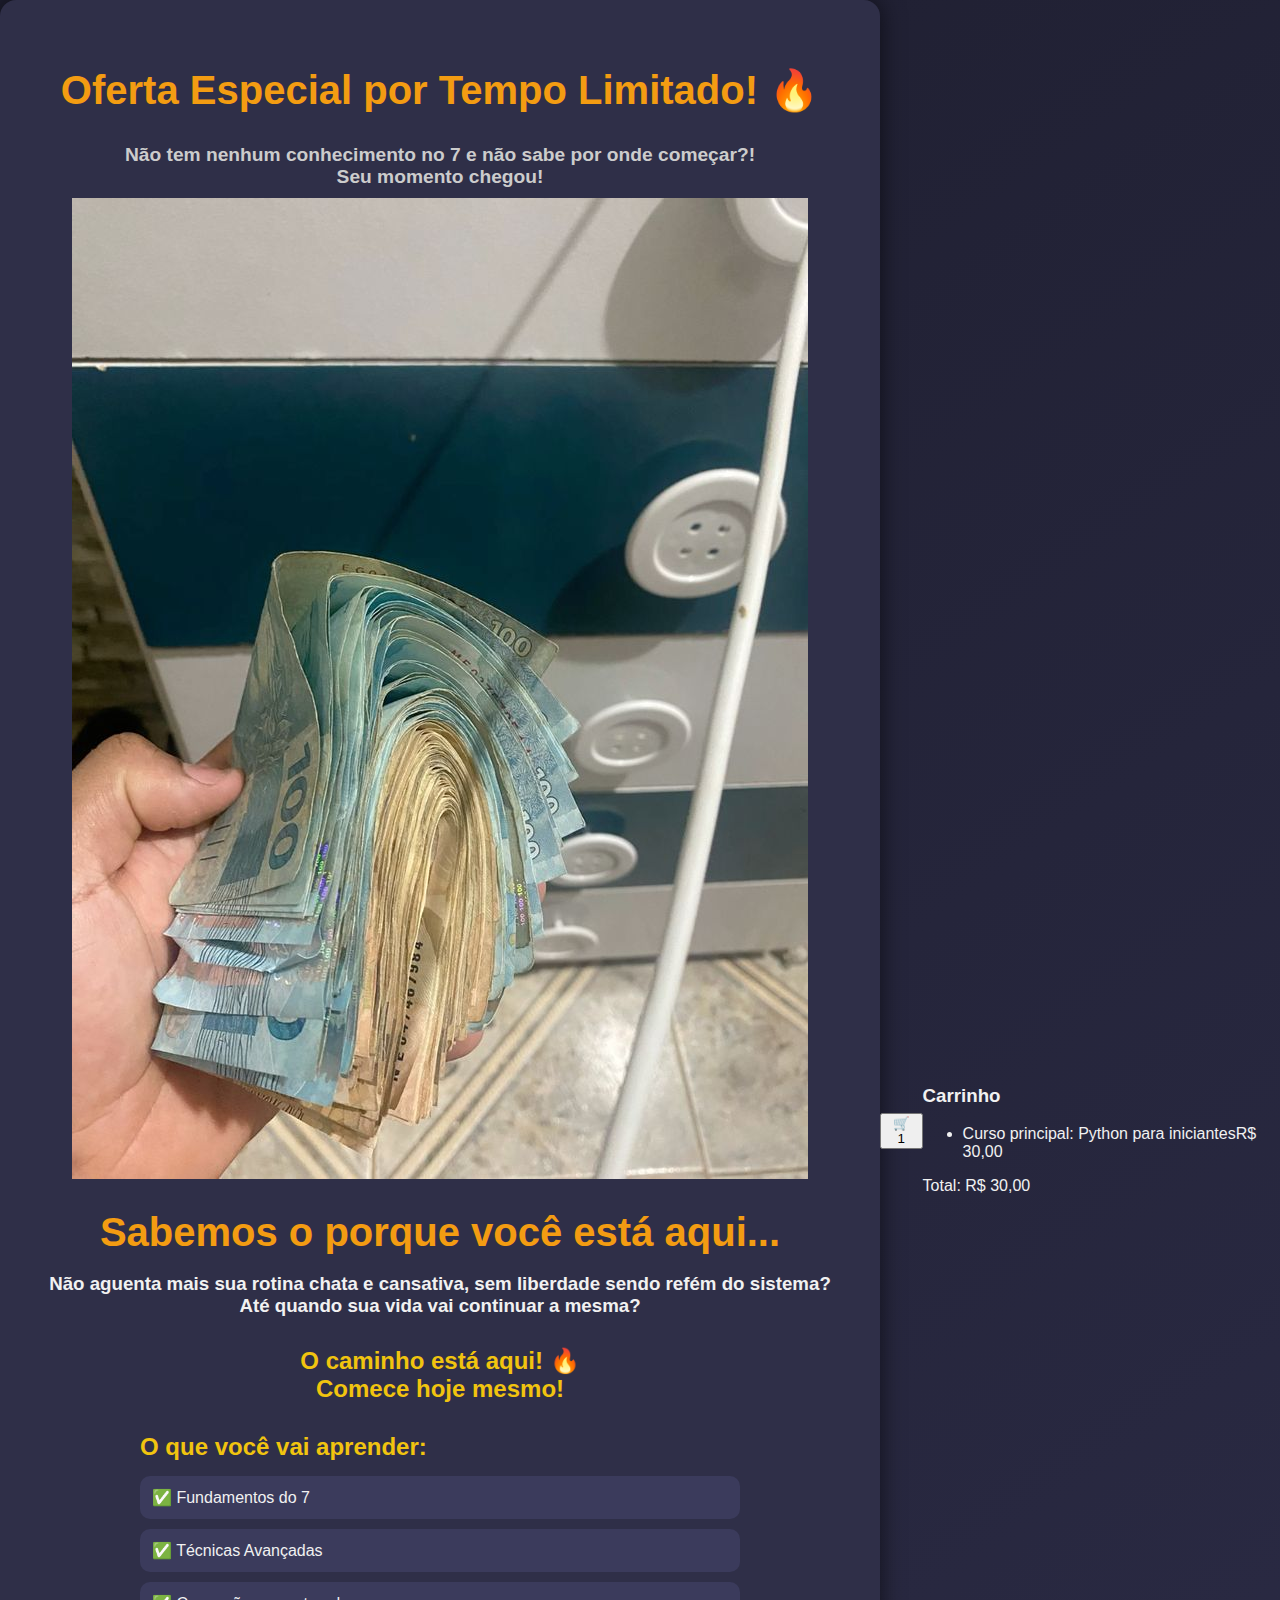
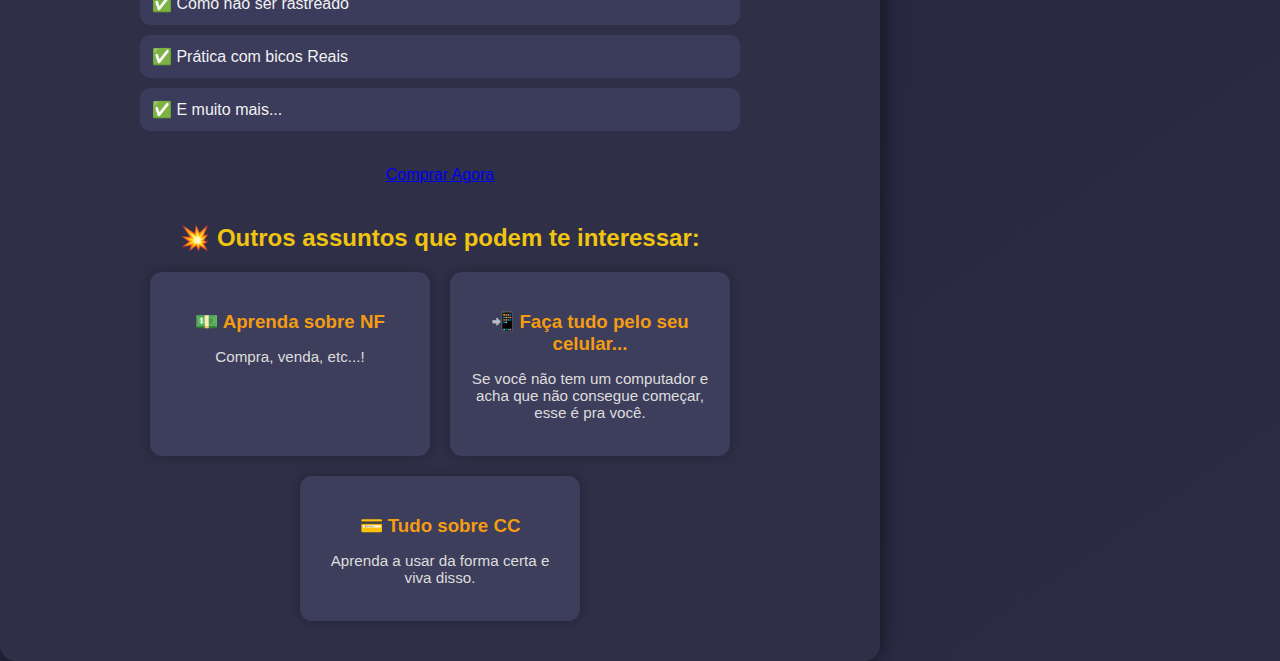
<file: index.html>
<!DOCTYPE html>
<html lang="pt-BR">
<head>
  <meta charset="UTF-8" />
  <meta name="viewport" content="width=device-width, initial-scale=1" />
  <title>Página de Pagamento - Oferta Especial</title>
  <link rel="stylesheet" href="style.css" />
</head>
<body>
  <div class="container">
    <h1>Oferta Especial por Tempo Limitado! 🔥</h1>
    <h2 class="timer-msg">Não tem nenhum conhecimento no 7 e não sabe por onde começar?!<br>Seu momento chegou!</h2>

    <img src="foto1.jpg" alt="Imagem do curso" class="main-image">

    <h1>Sabemos o porque você está aqui...</h1>
    <h3>Não aguenta mais sua rotina chata e cansativa, sem liberdade sendo refém do sistema?<br> Até quando sua vida vai continuar a mesma?</h3>

    <div class="course-details">
      <h2>O caminho está aqui! 🔥<br>Comece hoje mesmo!</h2>
      <ul>
        <h2>O que você vai aprender:</h2>
        <li>✅ Fundamentos do 7</li>
        <li>✅ Técnicas Avançadas</li>
        <li>✅ Como não ser rastreado</li>
        <li>✅ Prática com bicos Reais</li>
        <li>✅ E muito mais...</li>
      </ul>

      <!-- Botão de compra adicionado aqui -->
      <a href="qrcode.html" class="add-to-cart" style="display: inline-block; margin-top: 15px;">
        Comprar Agora
      </a>
    </div>

    <div class="extra-courses">
      <h2>💥 Outros assuntos que podem te interessar:</h2>
      <div class="course-list">
        <div class="course-item" data-price="10" data-name="Aprenda sobre NF">
          <h3>💵 Aprenda sobre NF</h3>
          <p>Compra, venda, etc...!</p>

        </div>

        <div class="course-item" data-price="10" data-name="Faça tudo pelo seu celular">
          <h3>📲 Faça tudo pelo seu celular...</h3>
          <p>Se você não tem um computador e acha que não consegue começar, esse é pra você.</p>

        </div>

        <div class="course-item" data-price="10" data-name="Tudo sobre CC">
          <h3>💳 Tudo sobre CC</h3>
          <p>Aprenda a usar da forma certa e viva disso.</p>
        </div>
      </div>
    </div>
  </div>

  <button id="cart-button" aria-label="Carrinho de compras">
    🛒
    <span id="cart-count">1</span>
  </button>

  <div id="cart-container" aria-live="polite" aria-atomic="true">
    <h3>Carrinho</h3>
    <ul id="cart-items">
      <li data-name="Oferta Especial por Tempo Limitado!" data-price="30">
        <span>Oferta Especial por Tempo Limitado!</span>
        <span>R$ 30,00</span>
      </li>
    </ul>
    <div id="cart-total">Total: R$ 30,00</div>
  </div>

  <div id="notification" role="alert" aria-live="assertive"></div>

  <script src="script.js"></script>
</body>
</html>
</file>
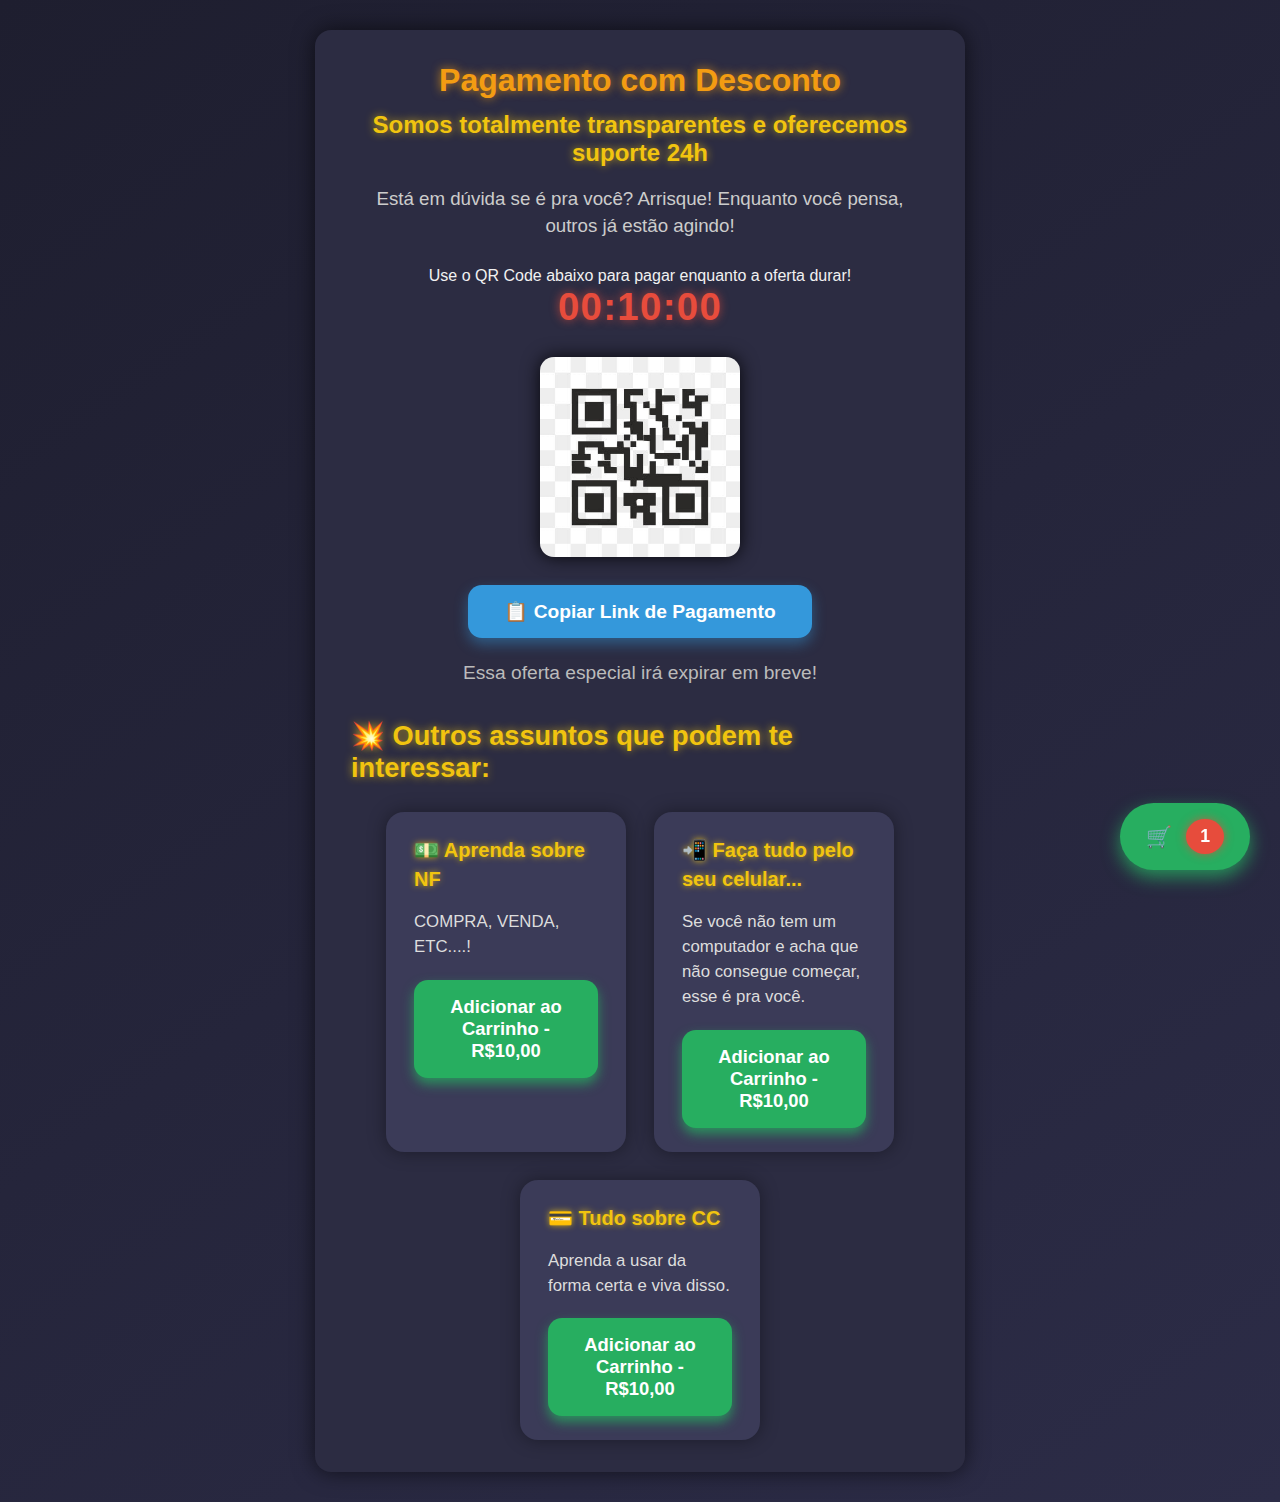
<file: qrcode.html>
<!DOCTYPE html>
<html lang="pt-BR">
<head>
  <meta charset="UTF-8" />
  <meta name="viewport" content="width=device-width, initial-scale=1" />
  <title>Pagamento via QR Code</title>
  <link rel="stylesheet" href="style2.css" />
</head>
<body>
  <div class="container">
    <h1>Pagamento com Desconto</h1>
    <h2>Somos totalmente transparentes e oferecemos suporte 24h</h2>
    <h3>Está em dúvida se é pra você? Arrisque! Enquanto você pensa, outros já estão agindo!</h3>
    <p>Use o QR Code abaixo para pagar enquanto a oferta durar!</p>

    <div id="countdown">00:10:00</div>

    <div class="image-slot">
      <img src="qrcode.jpg" alt="QR Code de Pagamento" style="width: 200px; height: auto;" />
    </div>
    
    <!-- Botão para copiar o link Pix -->
    <button id="copy-link-btn" class="copy-button">📋 Copiar Link de Pagamento</button>
    
    <!-- Notificação de sucesso -->
    <div id="copy-notification" class="notification">Chave Pix copiada com sucesso!<br />Cole no app do seu banco!</div>
    
    <p class="timer-msg">Essa oferta especial irá expirar em breve!</p>
    
    <div class="extra-courses">
    
      <h2>💥 Outros assuntos que podem te interessar:</h2>
      <div class="course-list">
        <div class="course-item" data-name="Aprenda sobre NF" data-price="10">
          <h3>💵 Aprenda sobre NF</h3>
          <p>COMPRA, VENDA, ETC....!</p>
          <button class="add-to-cart pay-button">Adicionar ao Carrinho - R$10,00</button>
        </div>

        <div class="course-item" data-name="Faça tudo pelo seu celular" data-price="10">
          <h3>📲 Faça tudo pelo seu celular...</h3>
          <p>Se você não tem um computador e acha que não consegue começar, esse é pra você.</p>
          <button class="add-to-cart pay-button">Adicionar ao Carrinho - R$10,00</button>
        </div>

        <div class="course-item" data-name="Tudo sobre CC" data-price="10">
          <h3>💳 Tudo sobre CC</h3>
          <p>Aprenda a usar da forma certa e viva disso.</p>
          <button class="add-to-cart pay-button">Adicionar ao Carrinho - R$10,00</button>
        </div>
      </div>
    </div>
  </div>

  <!-- Botão flutuante do carrinho -->
  <div id="cart-button">
    🛒 <span id="cart-count">0</span>
  </div>

  <!-- Lista do carrinho flutuante -->
  <div id="cart-list" class="hidden">
    <h3>Carrinho</h3>
    <ul id="cart-items"></ul>
    <p id="cart-total">Total: R$0,00</p>
  </div>

  <script src="script2.js"></script>
</body>
</html>
</file>
<file: style.css>
body {
    font-family: 'Segoe UI', Tahoma, Geneva, Verdana, sans-serif;
    background: linear-gradient(145deg, #1e1e2f, #2c2c47);
    color: #f1f1f1;
    margin: 0;
    padding: 0;
    display: flex;
    justify-content: center;
    align-items: center;
    min-height: 100vh;
  }
  
  .container {
    background: #2f2f48;
    border-radius: 16px;
    padding: 40px;
    max-width: 800px;
    width: 90%;
    box-shadow: 0 0 25px rgba(0, 0, 0, 0.6);
    text-align: center;
    animation: fadeIn 1.2s ease-in-out;
  }
  
  h1 {
    color: #f39c12;
    font-size: 2.5rem;
    margin-bottom: 10px;
  }
  
  h2 {
    color: #f1c40f;
    margin-top: 30px;
    margin-bottom: 15px;
  }
  
  #countdown {
    font-size: 2.5rem;
    color: #e74c3c;
    margin: 20px 0;
    font-weight: bold;
    animation: pulse 1s infinite;
  }
  
  .timer-msg {
    font-size: 1.2rem;
    color: #ccc;
    margin-bottom: 10px;
  }
  
  .course-details ul {
    list-style-type: none;
    padding: 0;
    text-align: left;
    margin: 0 auto 20px;
    max-width: 600px;
  }
  
  .course-details li {
    background-color: #3b3b5c;
    margin: 10px 0;
    padding: 12px;
    border-radius: 10px;
    font-size: 1rem;
    transition: transform 0.2s ease-in-out;
  }
  
  .course-details li:hover {
    transform: scale(1.02);
    background-color: #464675;
  }
  
  .image-slot {
    display: grid;
    grid-template-columns: repeat(auto-fit, minmax(150px, 1fr));
    gap: 15px;
    margin: 30px 0;
  }
  
  .image-slot img {
    width: 100%;
    height: auto;
    border-radius: 10px;
    border: 2px solid #444;
    box-shadow: 0 0 12px rgba(255, 255, 255, 0.1);
  }
  
  .pay-button {
    background-color: #27ae60;
    color: white;
    padding: 14px 28px;
    border: none;
    border-radius: 10px;
    font-size: 1.1rem;
    cursor: pointer;
    transition: background-color 0.3s, transform 0.2s ease-in-out;
    margin: 20px auto;
    display: inline-block;
  }
  
  .pay-button:hover {
    background-color: #2ecc71;
    transform: scale(1.05);
  }
  
  .extra-courses {
    margin-top: 40px;
    text-align: center;
  }
  
  .course-list {
    display: flex;
    flex-wrap: wrap;
    gap: 20px;
    justify-content: center;
    margin-top: 20px;
  }
  
  .course-item {
    background-color: #3d3d5c;
    border-radius: 12px;
    padding: 20px;
    width: 240px;
    text-align: center;
    box-shadow: 0 0 12px rgba(0, 0, 0, 0.3);
    transition: transform 0.3s ease-in-out;
  }
  
  .course-item:hover {
    transform: translateY(-5px);
    background-color: #4e4e75;
  }
  
  .course-item h3 {
    color: #f39c12;
    margin-bottom: 10px;
  }
  
  .course-item p {
    color: #ddd;
    font-size: 0.95rem;
    margin-bottom: 15px;
  }
  
  @keyframes fadeIn {
    from { opacity: 0; transform: translateY(20px); }
    to { opacity: 1; transform: translateY(0); }
  }
  
  @keyframes pulse {
    0% { transform: scale(1); opacity: 1; }
    50% { transform: scale(1.1); opacity: 0.8; }
    100% { transform: scale(1); opacity: 1; }
  }
</file>
<file: style2.css>
/* Reset básico */
* {
  box-sizing: border-box;
  margin: 0;
  padding: 0;
}

/* Corpo e container principal */
body {
  font-family: 'Segoe UI', Tahoma, Geneva, Verdana, sans-serif;
  background: linear-gradient(145deg, #1e1e2f, #2c2c47);
  color: #f1f1f1;
  min-height: 100vh;
  display: flex;
  justify-content: center;
  align-items: flex-start;
  padding: 30px 15px;
  position: relative;
  -webkit-font-smoothing: antialiased;
  -moz-osx-font-smoothing: grayscale;
}

/* Container principal */
.container {
  max-width: 650px; /* reduzi um pouco para compactar */
  width: 100%;
  background-color: #2c2c42; /* um tom levemente mais escuro para profundidade */
  border-radius: 16px; /* mais arredondado */
  padding: 32px 36px; /* ajuste sutil no padding */
  box-shadow: 0 0 22px rgba(0, 0, 0, 0.6); /* sombra mais suave e difusa */
  text-align: center;
  user-select: none;
  transition: box-shadow 0.35s ease;
}

.container:hover {
  box-shadow: 0 0 30px #f39c12aa; /* leve glow dourado ao passar mouse */
}

/* Títulos */
h1 {
  color: #f39c12;
  margin-bottom: 12px;
  font-weight: 700;
  text-shadow: 0 0 10px #f39c12cc;
}

h2 {
  color: #f1c40f;
  margin-bottom: 18px;
  font-weight: 600;
  text-shadow: 0 0 8px #f1c40fbb;
}

h3 {
  color: #ccc;
  font-weight: 400;
  margin-bottom: 28px;
  line-height: 1.45;
}

/* Contador */
#countdown {
  font-size: 2.4rem;
  font-weight: 700;
  color: #e74c3c;
  margin-bottom: 28px;
  animation: pulse 1.2s infinite alternate;
  text-shadow: 0 0 10px #e74c3cbb;
  letter-spacing: 1.3px;
}

@keyframes pulse {
  from {opacity: 1;}
  to {opacity: 0.55;}
}

/* Imagem QR */
.image-slot {
  margin-bottom: 28px;
  user-select: none;
}

.image-slot img {
  width: 220px;
  height: auto;
  display: block;
  margin: 0 auto;
  border-radius: 14px;
  box-shadow: 0 0 18px rgba(0,0,0,0.85);
  transition: transform 0.28s ease;
  cursor: pointer;
}

.image-slot img:hover {
  transform: scale(1.08);
}

/* Botão copiar link */
.copy-button {
  background-color: #3498db; /* azul padrão */
  color: #fff;
  font-size: 1.2rem;
  padding: 15px 36px;
  border: none;
  border-radius: 14px;
  cursor: pointer;
  transition: background-color 0.3s ease, transform 0.16s ease, box-shadow 0.3s ease;
  user-select: none;
  margin-bottom: 24px;
  display: inline-block;
  box-shadow: 0 6px 14px rgba(52, 152, 219, 0.45);
  font-weight: 600;
  font-family: 'Segoe UI', Tahoma, Geneva, Verdana, sans-serif;
}

.copy-button:hover,
.copy-button:active {
  background-color: #27ae60; /* verde ao hover/click */
  transform: scale(1.07);
  box-shadow: 0 8px 18px rgba(39, 174, 96, 0.75);
}

/* Notificação */
.notification {
  display: none;
  opacity: 0;
  background-color: #2ecc71;
  color: #fff;
  font-weight: 700;
  padding: 16px 28px;
  border-radius: 14px;
  margin: 14px auto 30px auto;
  max-width: 340px;
  box-shadow: 0 5px 18px rgba(46, 204, 113, 0.9);
  transition: opacity 0.55s ease;
  user-select: none;
  text-align: center;
  font-size: 1.1rem;
  line-height: 1.3;
}

.notification.show {
  display: block;
  opacity: 1;
}

/* Mensagem extra */
.timer-msg {
  color: #bbb;
  font-size: 1.2rem;
  margin-bottom: 34px;
  user-select: none;
}

/* Lista de cursos */
.extra-courses {
  margin-top: 36px;
  text-align: left;
  color: #eee;
  user-select: none;
}

.extra-courses h2 {
  margin-bottom: 28px;
  font-weight: 700;
  font-size: 1.7rem;
  text-shadow: 0 0 8px #f1c40fbb;
}

/* Lista flexível de cursos */
.course-list {
  display: flex;
  flex-wrap: wrap;
  gap: 28px;
  justify-content: center;
}

/* Cada item do curso */
.course-item {
  background-color: #3b3b58;
  padding: 24px 28px;
  border-radius: 18px;
  width: 240px;
  box-shadow: 0 0 18px rgba(0, 0, 0, 0.38);
  transition: transform 0.34s ease, box-shadow 0.3s ease;
  cursor: default;
  user-select: none;
}

.course-item:hover {
  transform: translateY(-9px);
  box-shadow: 0 10px 28px rgba(0, 0, 0, 0.65);
}

/* Títulos e textos dos cursos */
.course-item h3 {
  margin-bottom: 16px;
  font-weight: 700;
  font-size: 1.25rem;
  color: #f1c40f;
  text-shadow: 0 0 6px #f1c40fcc;
}

.course-item p {
  margin-bottom: 20px;
  font-size: 1.05rem;
  color: #ddd;
  line-height: 1.48;
}

/* Botões para pagamento nos cursos */
.pay-button {
  background-color: #27ae60;
  border: none;
  border-radius: 14px;
  padding: 16px 30px;
  font-size: 1.15rem;
  color: white;
  cursor: pointer;
  transition: background-color 0.32s ease, box-shadow 0.3s ease;
  user-select: none;
  font-weight: 600;
  box-shadow: 0 6px 12px rgba(39, 174, 96, 0.75);
  font-family: 'Segoe UI', Tahoma, Geneva, Verdana, sans-serif;
}

.pay-button:hover {
  background-color: #2ecc71;
  box-shadow: 0 8px 18px rgba(46, 204, 113, 0.95);
}

/* Botão flutuante do carrinho */
#cart-button {
  position: fixed;
  bottom: 30px;
  right: 30px;
  background-color: #27ae60;
  color: white;
  border: none;
  border-radius: 50px;
  padding: 16px 26px;
  font-size: 1.3rem;
  cursor: pointer;
  box-shadow: 0 7px 18px rgba(39, 174, 96, 0.8);
  display: flex;
  align-items: center;
  gap: 14px;
  user-select: none;
  z-index: 1100;
  transition: background-color 0.32s ease, transform 0.18s ease;
  font-family: 'Segoe UI', Tahoma, Geneva, Verdana, sans-serif;
}

#cart-button:hover {
  background-color: #2ecc71;
  transform: scale(1.12);
  box-shadow: 0 10px 26px rgba(46, 204, 113, 1);
}

/* Badge quantidade no carrinho */
#cart-count {
  background-color: #e74c3c;
  border-radius: 50%;
  padding: 7px 14px;
  font-size: 1.1rem;
  font-weight: 700;
  color: white;
  user-select: none;
  box-shadow: 0 0 10px #e74c3cbb;
}

/* Lista flutuante do carrinho */
#cart-list {
  position: fixed;
  bottom: 80px;
  right: 30px;
  background-color: #2c2c42;
  border-radius: 16px;
  box-shadow: 0 0 26px rgba(0, 0, 0, 0.75);
  max-width: 320px;
  max-height: 420px;
  overflow-y: auto;
  padding: 28px 32px;
  display: none;
  z-index: 1100;
  color: #f1f1f1;
  user-select: none;
  font-family: 'Segoe UI', Tahoma, Geneva, Verdana, sans-serif;
  transition: opacity 0.38s ease;
}

#cart-list.show {
  display: block;
  opacity: 1;
}

/* Itens dentro do carrinho */
.cart-item {
  display: flex;
  justify-content: space-between;
  align-items: center;
  margin-bottom: 16px;
  padding-bottom: 12px;
  border-bottom: 1px solid #444;
}

.cart-item:last-child {
  border-bottom: none;
}

.cart-item .item-name {
  font-weight: 600;
  font-size: 1.05rem;
  color: #f1c40f;
  max-width: 75%;
  overflow-wrap: break-word;
}

/* Botão remover estilizado */
.cart-item .remove-btn {
  background-color: #e74c3c;
  border: none;
  color: white;
  font-weight: 700;
  font-size: 1.4rem;
  width: 32px;
  height: 32px;
  border-radius: 50%;
  cursor: pointer;
  display: flex;
  align-items: center;
  justify-content: center;
  transition: background-color 0.28s ease, transform 0.22s ease;
  box-shadow: 0 3px 7px rgba(231, 76, 60, 0.9);
  user-select: none;
}

.cart-item .remove-btn:hover {
  background-color: #c0392b;
  transform: scale(1.15);
}

/* Scroll customizado para carrinho */
#cart-list::-webkit-scrollbar {
  width: 9px;
}

#cart-list::-webkit-scrollbar-track {
  background: #222831;
  border-radius: 12px;
}

#cart-list::-webkit-scrollbar-thumb {
  background: #f39c12;
  border-radius: 12px;
}

/* Media query para responsividade */
@media (max-width: 700px) {
  .container {
    padding: 28px 24px;
  }
  .course-list {
    flex-direction: column;
    align-items: center;
  }
  .course-item {
    width: 90%;
  }
  #cart-list {
    right: 10px;
    left: 10px;
    max-width: none;
    max-height: 280px;
  }
  #cart-button {
    right: 10px;
    bottom: 20px;
  }
}
</file>
